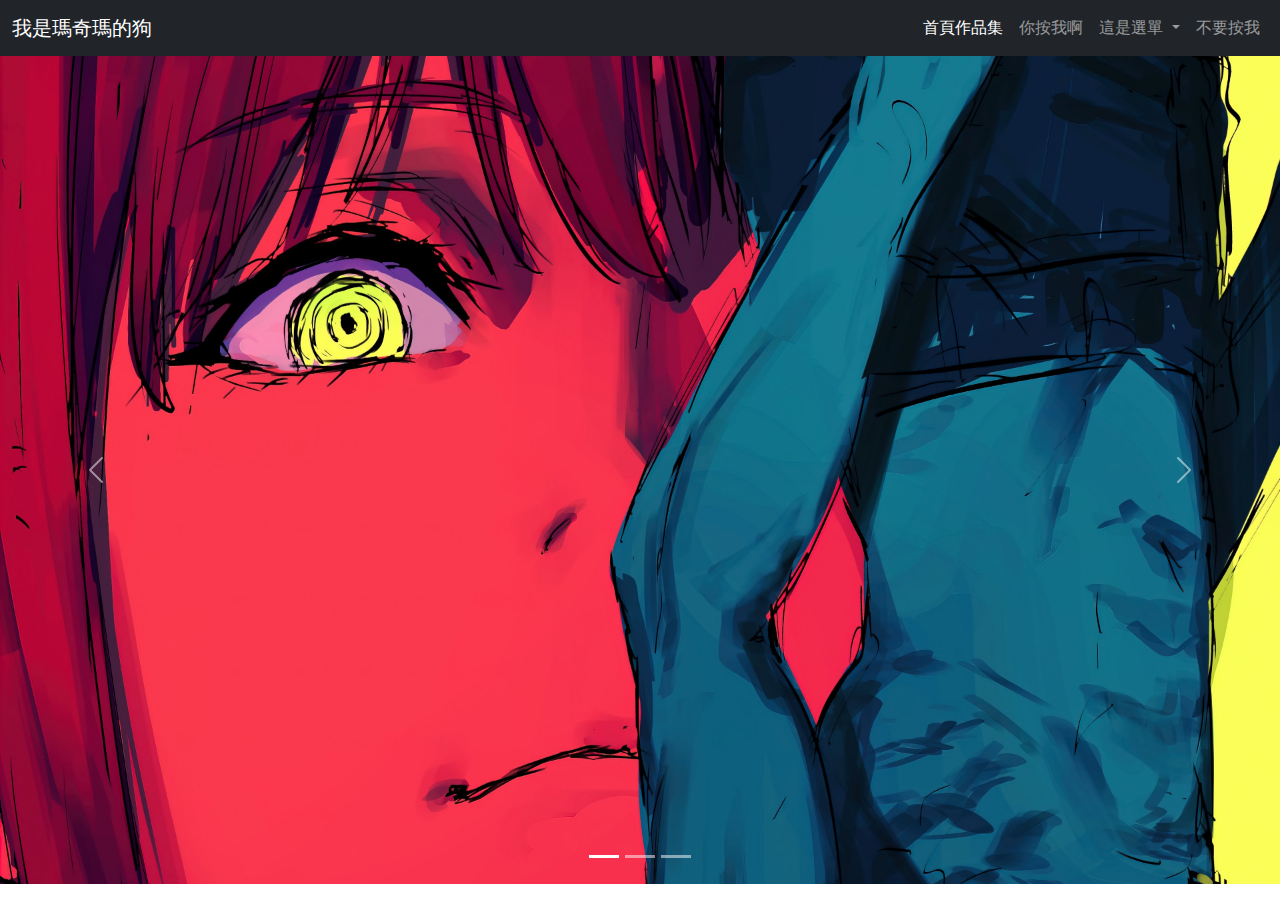
<file: index.html>
<!DOCTYPE html>
<html lang="en" xmlns="http://www.w3.org/1999/html">
<head>
    <meta charset="UTF-8">
    <title>ㄩㄇ</title>

    <link rel="stylesheet" href="css/bootstrap.min.css">
    <link rel="stylesheet" href="css/costom.css">



</head>
<body>
<!--<div class="flip-card">-->
<!--    <div class="flip-card-inner">-->
<!--        <div class="flip-card-front"><img src="img/fd822a64d25b5e79.jpg" alt="RS"/></div>-->
<!--        <div class="flip-card-back"><img src="img/nimg.ws.126.jpg" alt="img"/></div>-->
<!--    </div>-->
<!--</div>-->
<nav class="navbar navbar-expand-lg navbar-dark bg-dark sticky-top">
    <div class="container-fluid">
        <a class="navbar-brand" href="https://www.youtube.com/watch?v=Emq3pPTwoSw">我是瑪奇瑪的狗</a>
        <button class="navbar-toggler" type="button" data-bs-toggle="collapse" data-bs-target="#navbarSupportedContent" aria-controls="navbarSupportedContent" aria-expanded="false" aria-label="Toggle navigation">
            <span class="navbar-toggler-icon"></span>
        </button>
        <div class="collapse navbar-collapse" id="navbarSupportedContent">
            <ul class="navbar-nav ms-auto mb-2 mb-lg-0">
                <li class="nav-item">
                    <a class="nav-link active" aria-current="page" href="gallery.html">首頁作品集</a>
                </li>
                <li class="nav-item">
                    <a class="nav-link" href="https://www.youtube.com/watch?v=vag0CiBVXhI">你按我啊</a>
                </li>
                <li class="nav-item dropdown">
                    <a class="nav-link dropdown-toggle" href="#" id="navbarDropdown" role="button" data-bs-toggle="dropdown" aria-expanded="false">
                        這是選單
                    </a>
                    <ul class="dropdown-menu" aria-labelledby="navbarDropdown">
                        <li><a class="dropdown-item" href="https://www.youtube.com/watch?v=VPB_J6Egi28">我是選項一</a></li>
                        <li><a class="dropdown-item" href="https://www.youtube.com/watch?v=q15CRdE5Bv0">我是第二個啦</a></li>
                        <li><hr class="dropdown-divider"></li>
                        <li><a class="dropdown-item" href="https://www.youtube.com/watch?v=f9lo7hro96E">沒有第三個</a></li>
                    </ul>
                </li>
                <li class="nav-item">
                    <a class="nav-link" href="https://www.youtube.com/watch?v=yhwyk8hzYyI">不要按我</a>
                </li>
            </ul>

        </div>
    </div>
</nav>
<div id="carouselExampleCaptions" class="carousel slide" data-bs-ride="carousel">
    <div class="carousel-indicators">
        <button type="button" data-bs-target="#carouselExampleCaptions" data-bs-slide-to="0" class="active" aria-current="true" aria-label="Slide 1"></button>
        <button type="button" data-bs-target="#carouselExampleCaptions" data-bs-slide-to="1" aria-label="Slide 2"></button>
        <button type="button" data-bs-target="#carouselExampleCaptions" data-bs-slide-to="2" aria-label="Slide 3"></button>
    </div>
    <div class="carousel-inner">
        <div class="carousel-item active">
            <img src="img/MKM1 (1).jpg" height="2160" width="3840"/>
            <div class="carousel-caption d-none d-md-block">

            </div>
        </div>
        <div class="carousel-item">
            <img src="img/MKM1 (2).jpg" height="1080" width="1920"/>
            <div class="carousel-caption d-none d-md-block">


            </div>
        </div>
        <div class="carousel-item">
            <img src="img/MKM1 (3).jpg" height="823" width="1920"/>
            <div class="carousel-caption d-none d-md-block">


            </div>
        </div>
    </div>
    <button class="carousel-control-prev" type="button" data-bs-target="#carouselExampleCaptions" data-bs-slide="prev">
        <span class="carousel-control-prev-icon" aria-hidden="true"></span>
        <span class="visually-hidden">Previous</span>
    </button>
    <button class="carousel-control-next" type="button" data-bs-target="#carouselExampleCaptions" data-bs-slide="next">
        <span class="carousel-control-next-icon" aria-hidden="true"></span>
        <span class="visually-hidden">Next</span>
    </button>

</div>
<script src="js/bootstrap.bundle.min.js"></script>
</body>
</html>
</file>
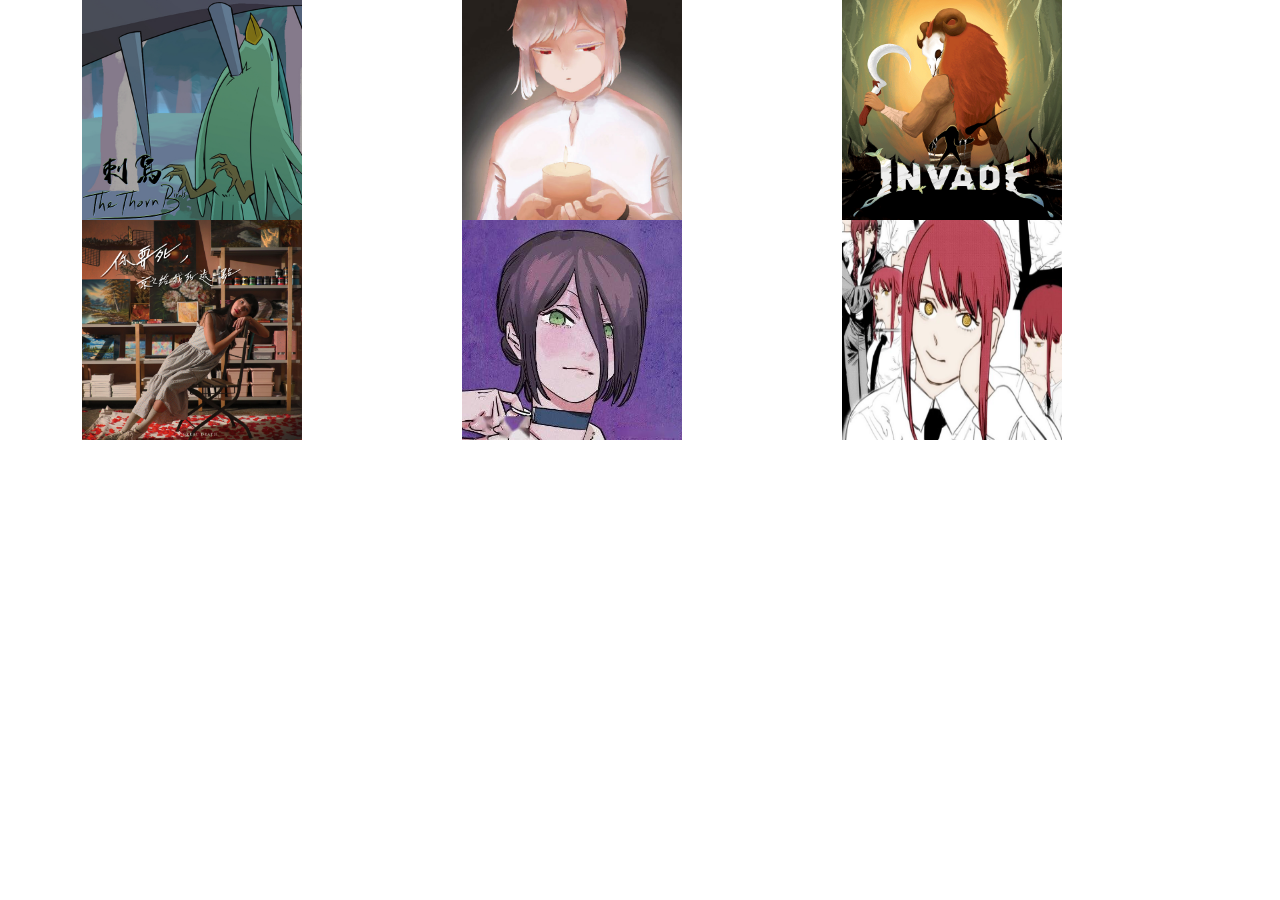
<file: gallery.html>
<!DOCTYPE html>
<html lang="en">
<head>
    <meta charset="UTF-8">
    <title>Title</title>
    <link rel="stylesheet" href="css/bootstrap.min.css">

</head>
<body>

<div class="container">
    <div class="row">
        <div class="col-lg-4 col-sm-6"><img src="img/1.jpg" height="220" width="220"/></div>
        <div class="col-lg-4 col-sm-6"><img src="img/2.jpg" height="220" width="220"/></div>
        <div class="col-lg-4 col-sm-6"><img src="img/3.png" height="220" width="220"/></div>
        <div class="col-lg-4 col-sm-6"><img src="img/4.jpg" height="220" width="220"/></div>
        <div class="col-lg-4 col-sm-6"><img src="img/fd822a64d25b5e79.jpg" height="220" width="220"/></div>
        <div class="col-lg-4 col-sm-6"><img src="img/nimg.ws.126.jpg" height="220" width="220"/></div>
    </div>
</div>

<script src="js/bootstrap.bundle.min.js"></script>
</body>
</html>
</file>
<file: css/costom.css>
/*.flip-card-inner {*/
/*    position: relative;*/
/*}*/

/*.flip-card-front,*/
/*.flip-card-back {*/
/*    position: absolute;*/
/*}*/

/*.flip-card-front,*/
/*.flip-card-back,*/
/*.flip-card-inner {*/
/*    width: 100%;*/
/*    height: 100%;*/
/*}*/

/*.flip-card {*/
/*    width: 300px;*/
/*    height: 300px;*/
/*}*/

/*.flip-card-front {*/
/*    background-color: pink;*/
/*    color: white;*/
/*}*/

/*.flip-card-back {*/
/*    background-color: darkslateblue;*/
/*    transform: rotateY(180deg);*/
/*    color: white;*/
/*}*/

/*.flip-card-inner:hover {*/
/*    transform: rotateY(180deg);*/
/*}*/

/*.flip-card-inner {*/
/*    transition: transform 0.5s;*/
/*    transform-style: preserve-3d;*/
/*}*/

/*img {*/
/*    height: 200px;*/
/*    width: 200px*/
/*}*/

/*.flip-card-front,*/
/*.flip-card-back {*/
/*    display: flex;*/
/*    justify-content: center;*/
/*    align-items: center;*/
/*}*/

*{
    margin: 0;
    padding: 0;
    box-sizing: border-box;
}

.carousel-item img{
    width: 100%;
    height: 92vh;
}
</file>
